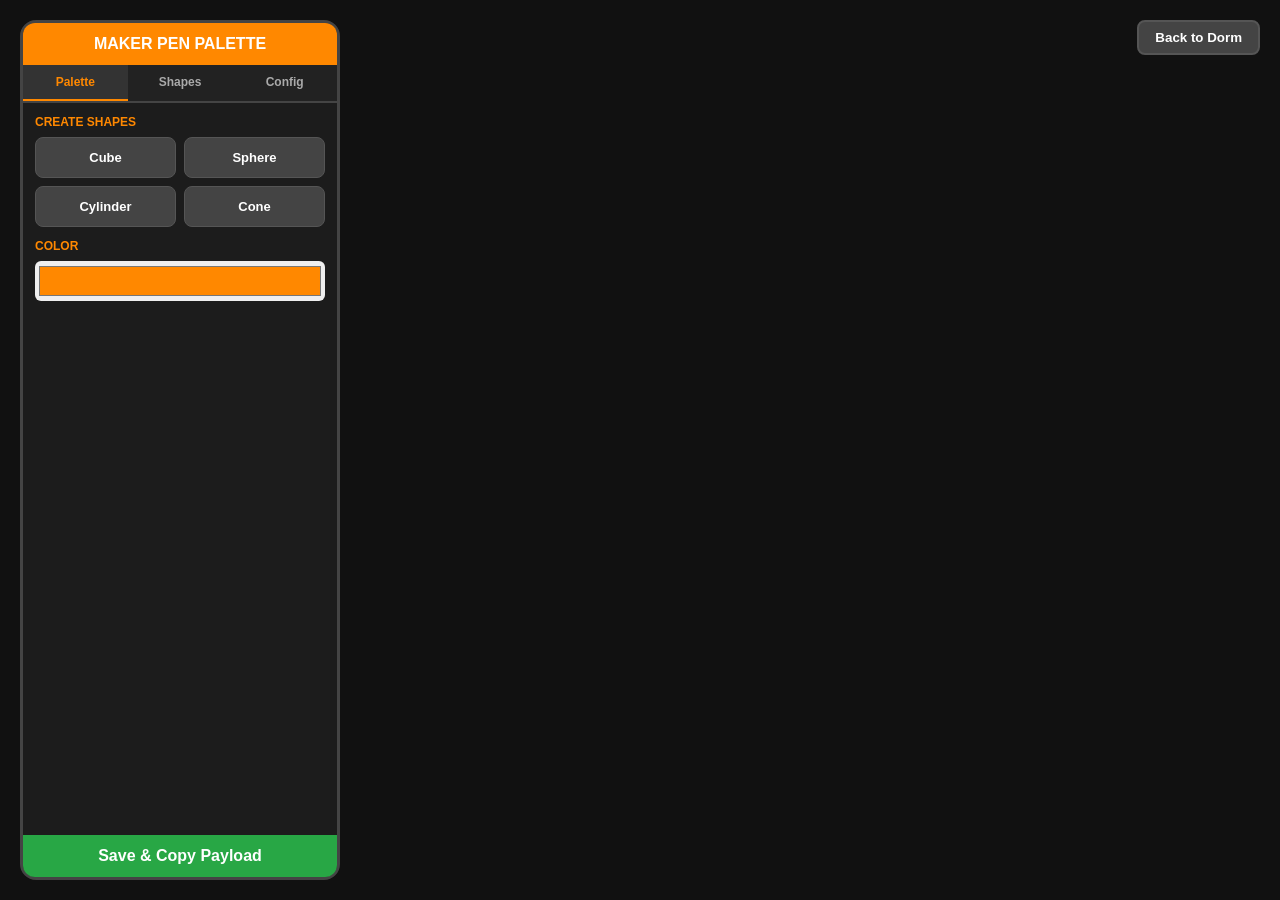
<file: studio.html>
<!DOCTYPE html>
<html lang="en">
<head>
  <meta charset="UTF-8">
  <title>Rec Engine - Maker Pen Studio</title>
  <script src="https://aframe.io/releases/1.5.0/aframe.min.js"></script>
  <style>
    * { box-sizing: border-box; user-select: none; }
    body { margin: 0; overflow: hidden; font-family: 'Segoe UI', sans-serif; background: #111; color: #fff; }
    
    #maker-palette {
      position: absolute; top: 20px; left: 20px; width: 320px; height: calc(100vh - 40px);
      background: rgba(30, 30, 30, 0.95); border: 3px solid #444; border-radius: 16px;
      display: flex; flex-direction: column; z-index: 100; backdrop-filter: blur(8px);
    }
    .palette-header { background: #ff8800; padding: 12px; border-radius: 12px 12px 0 0; text-align: center; font-weight: 900; font-size: 16px; }
    .tabs { display: flex; background: #222; border-bottom: 2px solid #444; }
    .tab { flex: 1; padding: 10px; text-align: center; font-size: 12px; font-weight: 700; cursor: pointer; color: #aaa; }
    .tab.active { color: #ff8800; background: #333; border-bottom: 2px solid #ff8800; }
    
    .palette-content { padding: 12px; flex: 1; overflow-y: auto; }
    .tool-grid { display: grid; grid-template-columns: 1fr 1fr; gap: 8px; margin-bottom: 12px; }
    .tool-btn { background: #444; border: 1px solid #555; padding: 12px; border-radius: 8px; text-align: center; cursor: pointer; font-weight: bold; font-size: 13px; }
    .tool-btn:hover { background: #ff8800; color: #000; }
    
    .prop-row { display: flex; align-items: center; justify-content: space-between; margin-bottom: 8px; background: #222; padding: 6px; border-radius: 6px; }
    .prop-row input { width: 55%; background: #111; border: 1px solid #444; color: #fff; padding: 4px; border-radius: 4px; }

    .publish-btn { background: #28a745; padding: 12px; text-align: center; font-weight: 900; border-radius: 0 0 12px 12px; cursor: pointer; }
    #nav-buttons { position: absolute; top: 20px; right: 20px; z-index: 100; }
    .nav-btn { background: #444; border: 2px solid #555; color: white; padding: 8px 16px; border-radius: 8px; font-weight: bold; cursor: pointer; }
  </style>
</head>
<body>

  <div id="nav-buttons">
    <button class="nav-btn" onclick="window.location.href='./index.html'">Back to Dorm</button>
  </div>

  <div id="maker-palette">
    <div class="palette-header">MAKER PEN PALETTE</div>
    
    <div class="tabs">
      <div class="tab active" id="tab-btn-palette">Palette</div>
      <div class="tab" id="tab-btn-tools">Shapes</div>
      <div class="tab" id="tab-btn-config">Config</div>
    </div>

    <div class="palette-content" id="tab-palette">
      <div style="font-size:12px; color:#ff8800; font-weight:bold; margin-bottom:8px;">CREATE SHAPES</div>
      <div class="tool-grid">
        <div class="tool-btn" id="create-box">Cube</div>
        <div class="tool-btn" id="create-sphere">Sphere</div>
        <div class="tool-btn" id="create-cylinder">Cylinder</div>
        <div class="tool-btn" id="create-cone">Cone</div>
      </div>
      <div style="font-size:12px; color:#ff8800; font-weight:bold; margin-bottom:8px;">COLOR</div>
      <input type="color" id="maker-color" value="#ff8800" style="width:100%; height:40px; border:none; border-radius:6px; cursor:pointer;">
    </div>

    <div class="palette-content" id="tab-tools" style="display:none;">
      <div id="hierarchy-list"><i style="color:#666; font-size:12px;">No shapes drawn.</i></div>
    </div>

    <div class="palette-content" id="tab-config" style="display:none;">
      <div id="inspector-content"><i style="color:#666; font-size:12px;">Select a shape in the scene.</i></div>
    </div>

    <div class="publish-btn" id="btn-save-publish">Save & Copy Payload</div>
  </div>

  <a-scene embedded>
    <a-sky color="#222"></a-sky>
    <a-plane position="0 0 0" rotation="-90 0 0" width="30" height="30" color="#333" gridhelper="size: 30; divisions: 30;"></a-plane>
    <a-ambient-light intensity="0.7"></a-ambient-light>
    <a-camera position="0 1.6 3" look-controls wasd-controls>
      <a-cursor color="#ff8800" raycaster="objects: .clickable"></a-cursor>
    </a-camera>
    <a-entity id="ink-space"></a-entity>
  </a-scene>

  <script>
    document.addEventListener("DOMContentLoaded", () => {
      let shapes = [];
      let activeShapeId = null;

      const switchTab = (target) => {
        ["palette", "tools", "config"].forEach(t => {
          document.getElementById(`tab-${t}`).style.display = t === target ? "block" : "none";
          document.getElementById(`tab-btn-${t}`).classList.toggle("active", t === target);
        });
      };

      document.getElementById("tab-btn-palette").onclick = () => switchTab("palette");
      document.getElementById("tab-btn-tools").onclick = () => switchTab("tools");
      document.getElementById("tab-btn-config").onclick = () => switchTab("config");

      const addShape = (type) => {
        const id = "shape_" + Date.now();
        const color = document.getElementById("maker-color").value;
        const el = document.createElement("a-entity");

        el.setAttribute("id", id);
        el.setAttribute("geometry", { primitive: type });
        el.setAttribute("material", { color: color });
        el.setAttribute("position", `0 ${1 + shapes.length * 0.4} -2`);
        el.classList.add("clickable");

        el.addEventListener("click", () => selectShape(id));
        document.getElementById("ink-space").appendChild(el);

        shapes.push({ id, type, color, el });
        updateHierarchy();
        selectShape(id);
      };

      ["box", "sphere", "cylinder", "cone"].forEach(type => {
        document.getElementById(`create-${type}`).onclick = () => addShape(type);
      });

      const selectShape = (id) => {
        activeShapeId = id;
        updateHierarchy();
        const item = shapes.find(s => s.id === id);
        if (!item) return;

        const pos = item.el.getAttribute("position");
        const inspector = document.getElementById("inspector-content");
        inspector.innerHTML = `
          <div class="prop-row"><label>X</label><input type="number" step="0.1" id="p-x" value="${pos.x}"></div>
          <div class="prop-row"><label>Y</label><input type="number" step="0.1" id="p-y" value="${pos.y}"></div>
          <div class="prop-row"><label>Z</label><input type="number" step="0.1" id="p-z" value="${pos.z}"></div>
          <button id="btn-del-shape" style="width:100%; background:#d9534f; color:#fff; border:none; padding:8px; border-radius:6px; font-weight:bold; cursor:pointer; margin-top:10px;">Delete</button>
        `;

        ["x", "y", "z"].forEach(axis => {
          document.getElementById(`p-${axis}`).oninput = (e) => {
            const current = item.el.getAttribute("position");
            current[axis] = parseFloat(e.target.value) || 0;
            item.el.setAttribute("position", current);
          };
        });

        document.getElementById("btn-del-shape").onclick = () => {
          item.el.parentNode.removeChild(item.el);
          shapes = shapes.filter(s => s.id !== id);
          inspector.innerHTML = `<i style="color:#666; font-size:12px;">Select a shape in the scene.</i>`;
          updateHierarchy();
        };

        switchTab("config");
      };

      const updateHierarchy = () => {
        const list = document.getElementById("hierarchy-list");
        list.innerHTML = "";
        if (!shapes.length) {
          list.innerHTML = `<i style="color:#666; font-size:12px;">No shapes drawn.</i>`;
          return;
        }
        shapes.forEach(s => {
          const div = document.createElement("div");
          div.style.padding = "6px";
          div.style.marginBottom = "4px";
          div.style.background = s.id === activeShapeId ? "#ff8800" : "#222";
          div.style.color = s.id === activeShapeId ? "#000" : "#fff";
          div.style.borderRadius = "4px";
          div.style.cursor = "pointer";
          div.style.fontSize = "12px";
          div.style.fontWeight = "bold";
          div.textContent = `Shape (${s.type})`;
          div.onclick = () => selectShape(s.id);
          list.appendChild(div);
        });
      };

      document.getElementById("btn-save-publish").onclick = async () => {
        const payload = JSON.stringify({
          metadata: { name: "^CustomRoom" },
          entities: shapes.map(s => ({
            type: s.type,
            color: s.color,
            position: s.el.getAttribute("position")
          }))
        });
        
        try {
          await navigator.clipboard.writeText(payload);
          alert("Room JSON copied to clipboard!");
        } catch(err) {
          console.log(payload);
          alert("Payload logged to developer browser console!");
        }
      };
    });
  </script>
</body>
</html>
</file>
